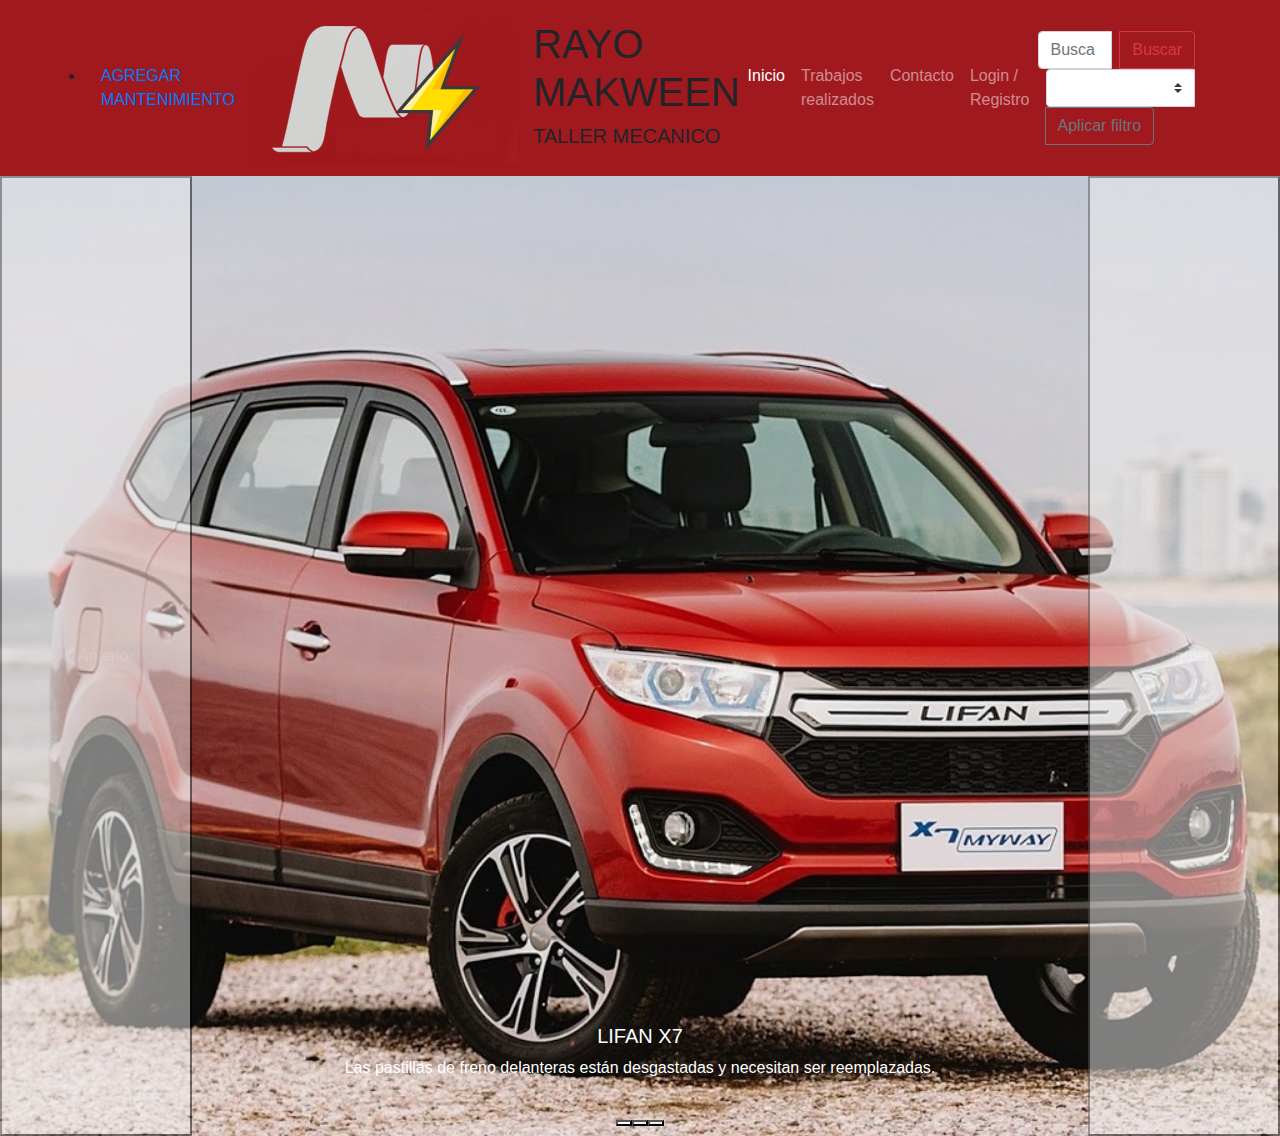
<file: index.html>
<!DOCTYPE html>
<html lang="en">
<head>
    <meta charset="UTF-8">
    <meta http-equiv="X-UA-Compatible" content="IE=edge">
    <meta name="viewport" content="width=device-width, initial-scale=1.0">
    <title>TALLER MECANICO - RAYO MAKWEEN</title>
    <link rel="stylesheet" href="https://maxcdn.bootstrapcdn.com/bootstrap/4.0.0/css/bootstrap.min.css">
    <script src="https://code.jquery.com/jquery-3.2.1.slim.min.js"></script>
    <script src="https://cdnjs.cloudflare.com/ajax/libs/popper.js/1.12.9/umd/popper.min.js"></script>
    <script src="https://maxcdn.bootstrapcdn.com/bootstrap/4.0.0/js/bootstrap.min.js"></script>
    
  
  
</head>

<body>
  
  <nav class="navbar navbar-expand-lg navbar-dark" style="background-color: #a0191f;">
    <div class="container">
      <li class="nav-item">
        <a class="nav-link" href="agregar_mantenimiento.html">AGREGAR MANTENIMIENTO</a>
       </li>
      <a class="navbar-brand" href="index.html"><img src="logotallerrayomkeen.png" class="img-responsive" width="266" height="150" alt="Logo Taller Mecánico"></a>
      <div>
         <h1 class="titulo">RAYO MAKWEEN</h1>
        <h5 class="subtitulo">TALLER MECANICO</h5>
      </div>
           <button class="navbar-toggler" type="button" data-toggle="collapse" data-target="#navbarNav" aria-controls="navbarNav" aria-expanded="false" aria-label="Toggle navigation">
            <span class="navbar-toggler-icon"></span>
           </button>

          <div class="collapse navbar-collapse" id="navbarNav">
             <ul class="navbar-nav ml-auto">
               <li class="nav-item active">
                 <a class="nav-link" href="index.html">Inicio <span class="sr-only">(current)</span></a>
               </li>

             <li class="nav-item">
             <a class="nav-link" href="trabajos_realizados.html">Trabajos realizados</a>
            </li>

            <li class="nav-item">
             <a class="nav-link" href="contacto.html">Contacto</a>
           </li>

            <li class="nav-item">
              <a class="nav-link" href="login_registro.html">Login / Registro</a>
               </li>
               </div>

     

               <div class="collapse navbar-collapse" id="navbarSupportedContent">
                <form class="form-inline ml-auto">
                  <div class="input-group">
                    <input class="form-control mr-sm-2" type="search" placeholder="Buscar" aria-label="Buscar">
                    <div class="input-group-append">
                      <button class="btn btn-outline-danger" type="submit">Buscar</button>
                    </div>
                  </div>
                  <div class="input-group ml-2">
                    <select class="custom-select" id="filtro">
                      <option selected></option>
                      <option value="opcion1">Nombre del mecanico</option>
                      <option value="opcion2">Categoria de atencion</option>
                      <option value="opcion3">Palabra clave</option>
                    </select>
                    <div class="input-group-append">
                      <button class="btn btn-outline-secondary" type="button">Aplicar filtro</button>
                    </div>
                  </div>
                </form>
              </div>
            </ul>
      </div>
    </div>
  </nav>


  <div id="carouselExampleCaptions" class="carousel slide">
    <div class="carousel-indicators">
      <button type="button" data-bs-target="#carouselExampleCaptions" data-bs-slide-to="0" class="active" aria-current="true" aria-label="Slide 1"></button>
      <button type="button" data-bs-target="#carouselExampleCaptions" data-bs-slide-to="1" aria-label="Slide 2"></button>
      <button type="button" data-bs-target="#carouselExampleCaptions" data-bs-slide-to="2" aria-label="Slide 3"></button>
    </div>
    <div class="carousel-inner">
      <div class="carousel-item active">
        <img src="LIFAN_x7.jpg" class="d-block w-100" alt="Slide 1">
        <div class="carousel-caption d-none d-md-block">
          <h5>LIFAN X7</h5>
          <p>Las pastillas de freno delanteras están desgastadas y necesitan ser reemplazadas.</p>
        </div>
      </div>
      <div class="carousel-item">
        <img src="BMW_220i.jpg" class="d-block w-100" alt="Slide 2">
        <div class="carousel-caption d-none d-md-block">
          <h5>BMW 220i</h5>
          <p> La batería está descargada y necesita ser reemplazada.</p>
        </div>
      </div>
      <div class="carousel-item">
        <img src="DFM_H30cross.jpg" class="d-block w-100" alt="3">
        <div class="carousel-caption d-none d-md-block">
          <h5>DFM H30 CROSS</h5>
          <p>El filtro de aire está sucio y necesita ser reemplazado.</p>
        </div>
      </div>
    </div>
    <button class="carousel-control-prev" type="button" data-bs-target="carouselExampleCaptions" data-bs-slide="prev">
      <span class="carousel-control-prev-icon" aria-hidden="true"></span>
      <span class="visually-hidden">Anterior</span>
    </button>
    <button class="carousel-control-next" type="button" data-bs-target="carouselExampleCaptions" data-bs-slide="next">
      <span class="carousel-control-next-icon" aria-hidden="true"></span>
      <span class="visually-hidden">Siguiente</span>
    </button>
  </div>


</body>
</html>
</file>
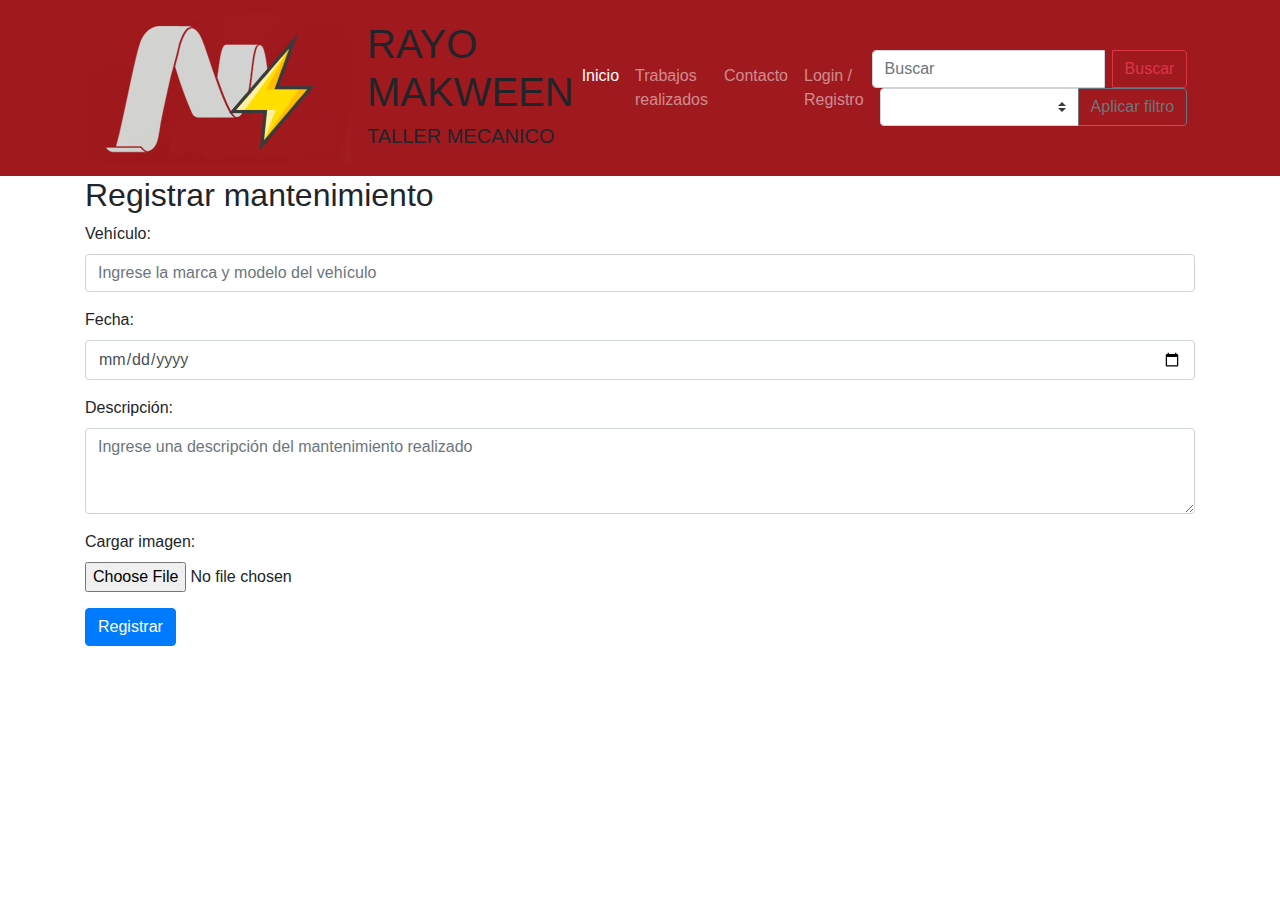
<file: agregar_mantenimiento.html>
<!DOCTYPE html>
<html lang="en">
<head>
    <meta charset="UTF-8">
    <meta http-equiv="X-UA-Compatible" content="IE=edge">
    <meta name="viewport" content="width=device-width, initial-scale=1.0">
    <title>AGREGAR MANTENIMIENTO</title>
    <link rel="stylesheet" href="https://maxcdn.bootstrapcdn.com/bootstrap/4.0.0/css/bootstrap.min.css">
    <script src="https://code.jquery.com/jquery-3.2.1.slim.min.js"></script>
    <script src="https://cdnjs.cloudflare.com/ajax/libs/popper.js/1.12.9/umd/popper.min.js"></script>
    <script src="https://maxcdn.bootstrapcdn.com/bootstrap/4.0.0/js/bootstrap.min.js"></script>
</head>
<body>
    <nav class="navbar navbar-expand-lg navbar-dark" style="background-color: #a0191f;">
        <div class="container">
          <a class="navbar-brand" href="index.html"><img src="logotallerrayomkeen.png" class="img-responsive" width="266" height="150" alt="Logo Taller Mecánico"></a>
          <div>
             <h1 class="titulo">RAYO MAKWEEN</h1>
            <h5 class="subtitulo">TALLER MECANICO</h5>
          </div>
               <button class="navbar-toggler" type="button" data-toggle="collapse" data-target="#navbarNav" aria-controls="navbarNav" aria-expanded="false" aria-label="Toggle navigation">
                <span class="navbar-toggler-icon"></span>
               </button>
    
              <div class="collapse navbar-collapse" id="navbarNav">
                 <ul class="navbar-nav ml-auto">
                   <li class="nav-item active">
                     <a class="nav-link" href="index.html">Inicio <span class="sr-only">(current)</span></a>
                   </li>
    
                 <li class="nav-item">
                 <a class="nav-link" href="trabajos_realizados.html">Trabajos realizados</a>
                </li>
    
                <li class="nav-item">
                 <a class="nav-link" href="contacto.html">Contacto</a>
               </li>
    
                <li class="nav-item">
                  <a class="nav-link" href="login_registro.html">Login / Registro</a>
                   </li>
                   </div>
    
         
    
                   <div class="collapse navbar-collapse" id="navbarSupportedContent">
                    <form class="form-inline ml-auto">
                      <div class="input-group">
                        <input class="form-control mr-sm-2" type="search" placeholder="Buscar" aria-label="Buscar">
                        <div class="input-group-append">
                          <button class="btn btn-outline-danger" type="submit">Buscar</button>
                        </div>
                      </div>
                      <div class="input-group ml-2">
                        <select class="custom-select" id="filtro">
                          <option selected></option>
                          <option value="opcion1">Nombre del mecanico</option>
                          <option value="opcion2">Categoria de atencion</option>
                          <option value="opcion3">Palabra clave</option>
                        </select>
                        <div class="input-group-append">
                          <button class="btn btn-outline-secondary" type="button">Aplicar filtro</button>
                        </div>
                      </div>
                    </form>
                  </div>
                </ul>
          </div>
        </div>
      </nav>
    

    <div class="container">
        <h2>Registrar mantenimiento</h2>
        <form>
          <div class="form-group">
            <label for="vehiculo">Vehículo:</label>
            <input type="text" class="form-control" id="vehiculo" placeholder="Ingrese la marca y modelo del vehículo" required>
          </div>
          <div class="form-group">
            <label for="fecha">Fecha:</label>
            <input type="date" class="form-control" id="fecha" required>
          </div>
          <div class="form-group">
            <label for="descripcion">Descripción:</label>
            <textarea class="form-control" id="descripcion" rows="3" placeholder="Ingrese una descripción del mantenimiento realizado"></textarea>
          </div>
          <div class="form-group">
            <label for="imagen">Cargar imagen:</label>
            <input type="file" class="form-control-file" id="imagen">
          </div>
          <button type="submit" class="btn btn-primary">Registrar</button>
        </form>
      </div>
      
</body>
</html>
</file>
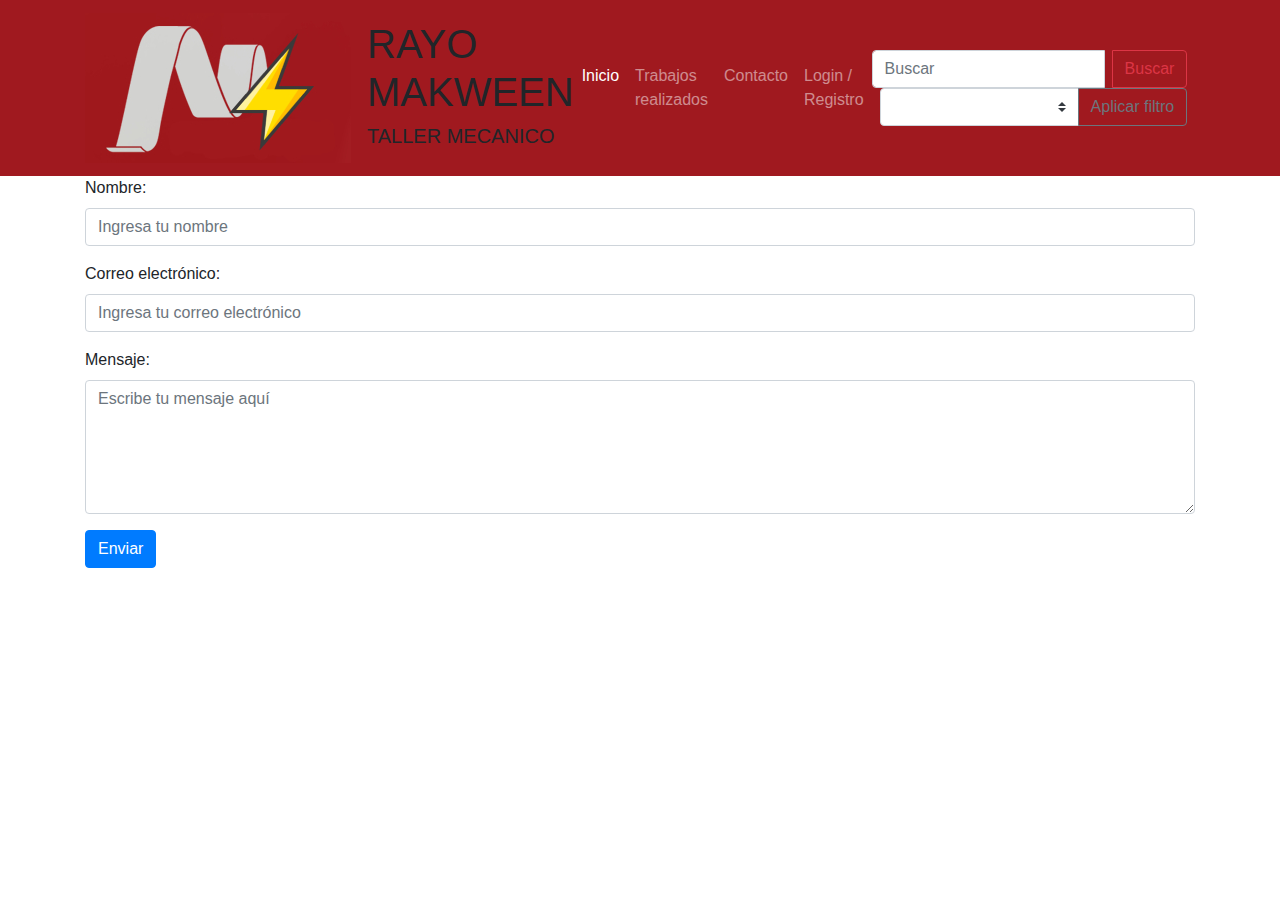
<file: contacto.html>
<!DOCTYPE html>
<html lang="en">
<head>
    <meta charset="UTF-8">
    <meta http-equiv="X-UA-Compatible" content="IE=edge">
    <meta name="viewport" content="width=device-width, initial-scale=1.0">
    <title>CONTACTO</title>
    <link rel="stylesheet" href="https://maxcdn.bootstrapcdn.com/bootstrap/4.0.0/css/bootstrap.min.css">
    <script src="https://code.jquery.com/jquery-3.2.1.slim.min.js"></script>
    <script src="https://cdnjs.cloudflare.com/ajax/libs/popper.js/1.12.9/umd/popper.min.js"></script>
    <script src="https://maxcdn.bootstrapcdn.com/bootstrap/4.0.0/js/bootstrap.min.js"></script>
</head>
<body>
  <nav class="navbar navbar-expand-lg navbar-dark" style="background-color: #a0191f;">
    <div class="container">
      <a class="navbar-brand" href="index.html"><img src="logotallerrayomkeen.png" class="img-responsive" width="266" height="150" alt="Logo Taller Mecánico"></a>
      <div>
         <h1 class="titulo">RAYO MAKWEEN</h1>
        <h5 class="subtitulo">TALLER MECANICO</h5>
      </div>
           <button class="navbar-toggler" type="button" data-toggle="collapse" data-target="#navbarNav" aria-controls="navbarNav" aria-expanded="false" aria-label="Toggle navigation">
            <span class="navbar-toggler-icon"></span>
           </button>

          <div class="collapse navbar-collapse" id="navbarNav">
             <ul class="navbar-nav ml-auto">
               <li class="nav-item active">
                 <a class="nav-link" href="index.html">Inicio <span class="sr-only">(current)</span></a>
               </li>

             <li class="nav-item">
             <a class="nav-link" href="trabajos_realizados.html">Trabajos realizados</a>
            </li>

            <li class="nav-item">
             <a class="nav-link" href="contacto.html">Contacto</a>
           </li>

            <li class="nav-item">
              <a class="nav-link" href="login_registro.html">Login / Registro</a>
               </li>
               </div>

     

               <div class="collapse navbar-collapse" id="navbarSupportedContent">
                <form class="form-inline ml-auto">
                  <div class="input-group">
                    <input class="form-control mr-sm-2" type="search" placeholder="Buscar" aria-label="Buscar">
                    <div class="input-group-append">
                      <button class="btn btn-outline-danger" type="submit">Buscar</button>
                    </div>
                  </div>
                  <div class="input-group ml-2">
                    <select class="custom-select" id="filtro">
                      <option selected></option>
                      <option value="opcion1">Nombre del mecanico</option>
                      <option value="opcion2">Categoria de atencion</option>
                      <option value="opcion3">Palabra clave</option>
                    </select>
                    <div class="input-group-append">
                      <button class="btn btn-outline-secondary" type="button">Aplicar filtro</button>
                    </div>
                  </div>
                </form>
              </div>
            </ul>
      </div>
    </div>
  </nav>

    <div class="container">
        <form>
          <div class="form-group">
            <label for="name">Nombre:</label>
            <input type="text" class="form-control" id="name" placeholder="Ingresa tu nombre">
          </div>
          <div class="form-group">
            <label for="email">Correo electrónico:</label>
            <input type="email" class="form-control" id="email" placeholder="Ingresa tu correo electrónico">
          </div>
          <div class="form-group">
            <label for="message">Mensaje:</label>
            <textarea class="form-control" id="message" rows="5" placeholder="Escribe tu mensaje aquí"></textarea>
          </div>
          <button type="submit" class="btn btn-primary">Enviar</button>
        </form>
      </div>
      
</body>
</html>
</file>
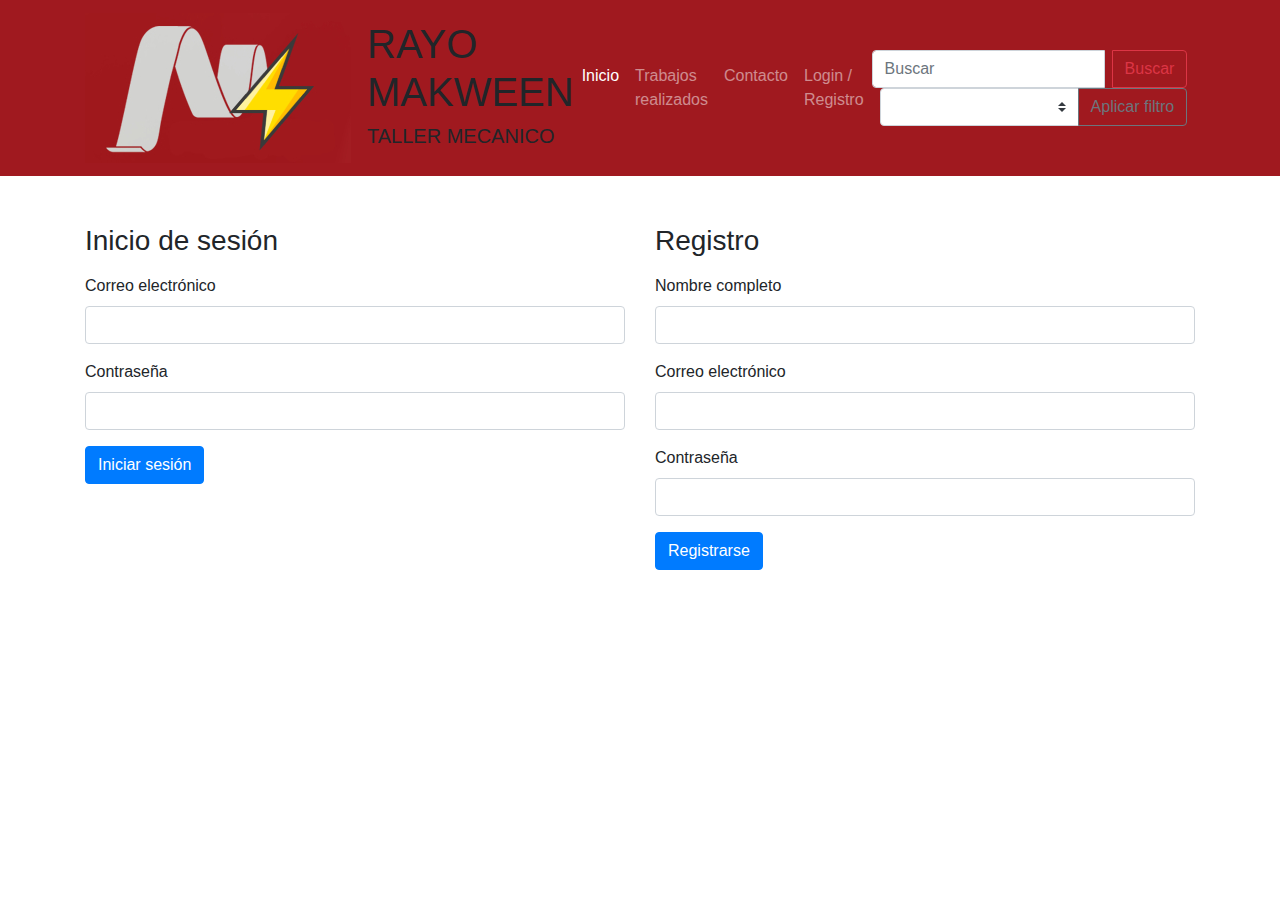
<file: login_registro.html>
<!DOCTYPE html>
<html>
<head>
	<title>Formulario de inicio de sesión y registro</title>
  <link rel="stylesheet" href="https://maxcdn.bootstrapcdn.com/bootstrap/4.0.0/css/bootstrap.min.css">
  <script src="https://code.jquery.com/jquery-3.2.1.slim.min.js"></script>
  <script src="https://cdnjs.cloudflare.com/ajax/libs/popper.js/1.12.9/umd/popper.min.js"></script>
  <script src="https://maxcdn.bootstrapcdn.com/bootstrap/4.0.0/js/bootstrap.min.js"></script>
</head>
<body>

  <nav class="navbar navbar-expand-lg navbar-dark" style="background-color: #a0191f;">
    <div class="container">
      <a class="navbar-brand" href="index.html"><img src="logotallerrayomkeen.png" class="img-responsive" width="266" height="150" alt="Logo Taller Mecánico"></a>
      <div>
         <h1 class="titulo">RAYO MAKWEEN</h1>
        <h5 class="subtitulo">TALLER MECANICO</h5>
      </div>
           <button class="navbar-toggler" type="button" data-toggle="collapse" data-target="#navbarNav" aria-controls="navbarNav" aria-expanded="false" aria-label="Toggle navigation">
            <span class="navbar-toggler-icon"></span>
           </button>

          <div class="collapse navbar-collapse" id="navbarNav">
             <ul class="navbar-nav ml-auto">
               <li class="nav-item active">
                 <a class="nav-link" href="index.html">Inicio <span class="sr-only">(current)</span></a>
               </li>

             <li class="nav-item">
             <a class="nav-link" href="trabajos_realizados.html">Trabajos realizados</a>
            </li>

            <li class="nav-item">
             <a class="nav-link" href="contacto.html">Contacto</a>
           </li>

            <li class="nav-item">
              <a class="nav-link" href="login_registro.html">Login / Registro</a>
               </li>
               </div>

     

               <div class="collapse navbar-collapse" id="navbarSupportedContent">
                <form class="form-inline ml-auto">
                  <div class="input-group">
                    <input class="form-control mr-sm-2" type="search" placeholder="Buscar" aria-label="Buscar">
                    <div class="input-group-append">
                      <button class="btn btn-outline-danger" type="submit">Buscar</button>
                    </div>
                  </div>
                  <div class="input-group ml-2">
                    <select class="custom-select" id="filtro">
                      <option selected></option>
                      <option value="opcion1">Nombre del mecanico</option>
                      <option value="opcion2">Categoria de atencion</option>
                      <option value="opcion3">Palabra clave</option>
                    </select>
                    <div class="input-group-append">
                      <button class="btn btn-outline-secondary" type="button">Aplicar filtro</button>
                    </div>
                  </div>
                </form>
              </div>
            </ul>
      </div>
    </div>
  </nav>

	<div class="container mt-5">
		<div class="row">
			<div class="col-md-6">
				<h3 class="mb-3">Inicio de sesión</h3>
				<form>
					<div class="mb-3">
						<label for="email" class="form-label">Correo electrónico</label>
						<input type="email" class="form-control" id="email">
					</div>
					<div class="mb-3">
						<label for="password" class="form-label">Contraseña</label>
						<input type="password" class="form-control" id="password">
					</div>
					<button type="submit" class="btn btn-primary">Iniciar sesión</button>
				</form>
			</div>
			<div class="col-md-6">
				<h3 class="mb-3">Registro</h3>
				<form>
					<div class="mb-3">
						<label for="name" class="form-label">Nombre completo</label>
						<input type="text" class="form-control" id="name">
					</div>
					<div class="mb-3">
						<label for="email" class="form-label">Correo electrónico</label>
						<input type="email" class="form-control" id="email">
					</div>
					<div class="mb-3">
						<label for="password" class="form-label">Contraseña</label>
						<input type="password" class="form-control" id="password">
					</div>
					<button type="submit" class="btn btn-primary">Registrarse</button>
				</form>
			</div>
		</div>
	</div>

</body>
</html>
</file>
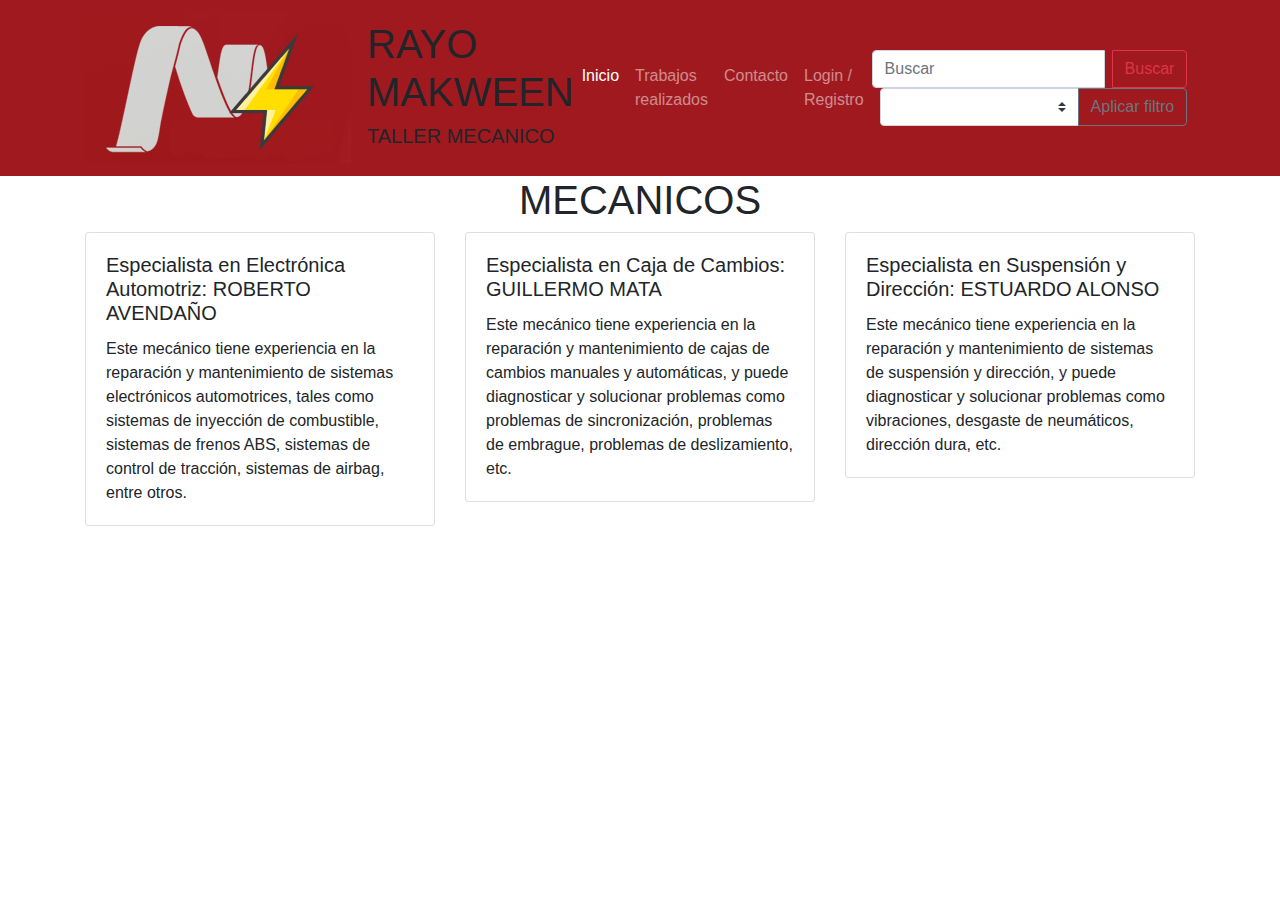
<file: mecanicos.html>
<!DOCTYPE html>
<html lang="en">
<head>
    <meta charset="UTF-8">
    <meta http-equiv="X-UA-Compatible" content="IE=edge">
    <meta name="viewport" content="width=device-width, initial-scale=1.0">
    <title>MECANICOS</title>
    <link rel="stylesheet" href="https://maxcdn.bootstrapcdn.com/bootstrap/4.0.0/css/bootstrap.min.css">
    <script src="https://code.jquery.com/jquery-3.2.1.slim.min.js"></script>
    <script src="https://cdnjs.cloudflare.com/ajax/libs/popper.js/1.12.9/umd/popper.min.js"></script>
    <script src="https://maxcdn.bootstrapcdn.com/bootstrap/4.0.0/js/bootstrap.min.js"></script>
</head>
<body>
  <nav class="navbar navbar-expand-lg navbar-dark" style="background-color: #a0191f;">
    <div class="container">
      <a class="navbar-brand" href="index.html"><img src="logotallerrayomkeen.png" class="img-responsive" width="266" height="150" alt="Logo Taller Mecánico"></a>
      <div>
         <h1 class="titulo">RAYO MAKWEEN</h1>
        <h5 class="subtitulo">TALLER MECANICO</h5>
      </div>
           <button class="navbar-toggler" type="button" data-toggle="collapse" data-target="#navbarNav" aria-controls="navbarNav" aria-expanded="false" aria-label="Toggle navigation">
            <span class="navbar-toggler-icon"></span>
           </button>

          <div class="collapse navbar-collapse" id="navbarNav">
             <ul class="navbar-nav ml-auto">
               <li class="nav-item active">
                 <a class="nav-link" href="index.html">Inicio <span class="sr-only">(current)</span></a>
               </li>

             <li class="nav-item">
             <a class="nav-link" href="trabajos_realizados.html">Trabajos realizados</a>
            </li>

            <li class="nav-item">
             <a class="nav-link" href="contacto.html">Contacto</a>
           </li>

            <li class="nav-item">
              <a class="nav-link" href="login_registro.html">Login / Registro</a>
               </li>
               </div>

     

               <div class="collapse navbar-collapse" id="navbarSupportedContent">
                <form class="form-inline ml-auto">
                  <div class="input-group">
                    <input class="form-control mr-sm-2" type="search" placeholder="Buscar" aria-label="Buscar">
                    <div class="input-group-append">
                      <button class="btn btn-outline-danger" type="submit">Buscar</button>
                    </div>
                  </div>
                  <div class="input-group ml-2">
                    <select class="custom-select" id="filtro">
                      <option selected></option>
                      <option value="opcion1">Nombre del mecanico</option>
                      <option value="opcion2">Categoria de atencion</option>
                      <option value="opcion3">Palabra clave</option>
                    </select>
                    <div class="input-group-append">
                      <button class="btn btn-outline-secondary" type="button">Aplicar filtro</button>
                    </div>
                  </div>
                </form>
              </div>
            </ul>
      </div>
    </div>
  </nav>
  
	<div class="container">
		<h1 class="text-center">MECANICOS</h1>
		<div class="row">
			<div class="col-md-4">
				<div class="card">
					<div class="card-body">
						<h5 class="card-title">Especialista en Electrónica Automotriz: ROBERTO AVENDAÑO</h5>
						<p class="card-text">Este mecánico tiene experiencia en la reparación y mantenimiento de sistemas electrónicos automotrices, tales como sistemas de inyección de combustible, sistemas de frenos ABS, sistemas de control de tracción, sistemas de airbag, entre otros.</p>
					</div>
				</div>
			</div>
			<div class="col-md-4">
				<div class="card">
					<div class="card-body">
						<h5 class="card-title">Especialista en Caja de Cambios: GUILLERMO MATA</h5>
						<p class="card-text">Este mecánico tiene experiencia en la reparación y mantenimiento de cajas de cambios manuales y automáticas, y puede diagnosticar y solucionar problemas como problemas de sincronización, problemas de embrague, problemas de deslizamiento, etc.</p>
					</div>
				</div>
			</div>
			<div class="col-md-4">
				<div class="card">
					<div class="card-body">
						<h5 class="card-title">Especialista en Suspensión y Dirección: ESTUARDO ALONSO</h5>
						<p class="card-text">Este mecánico tiene experiencia en la reparación y mantenimiento de sistemas de suspensión y dirección, y puede diagnosticar y solucionar problemas como vibraciones, desgaste de neumáticos, dirección dura, etc.</p>
					</div>
				</div>
			</div>
		</div>
	</div>
	
</body>
</html>
</file>
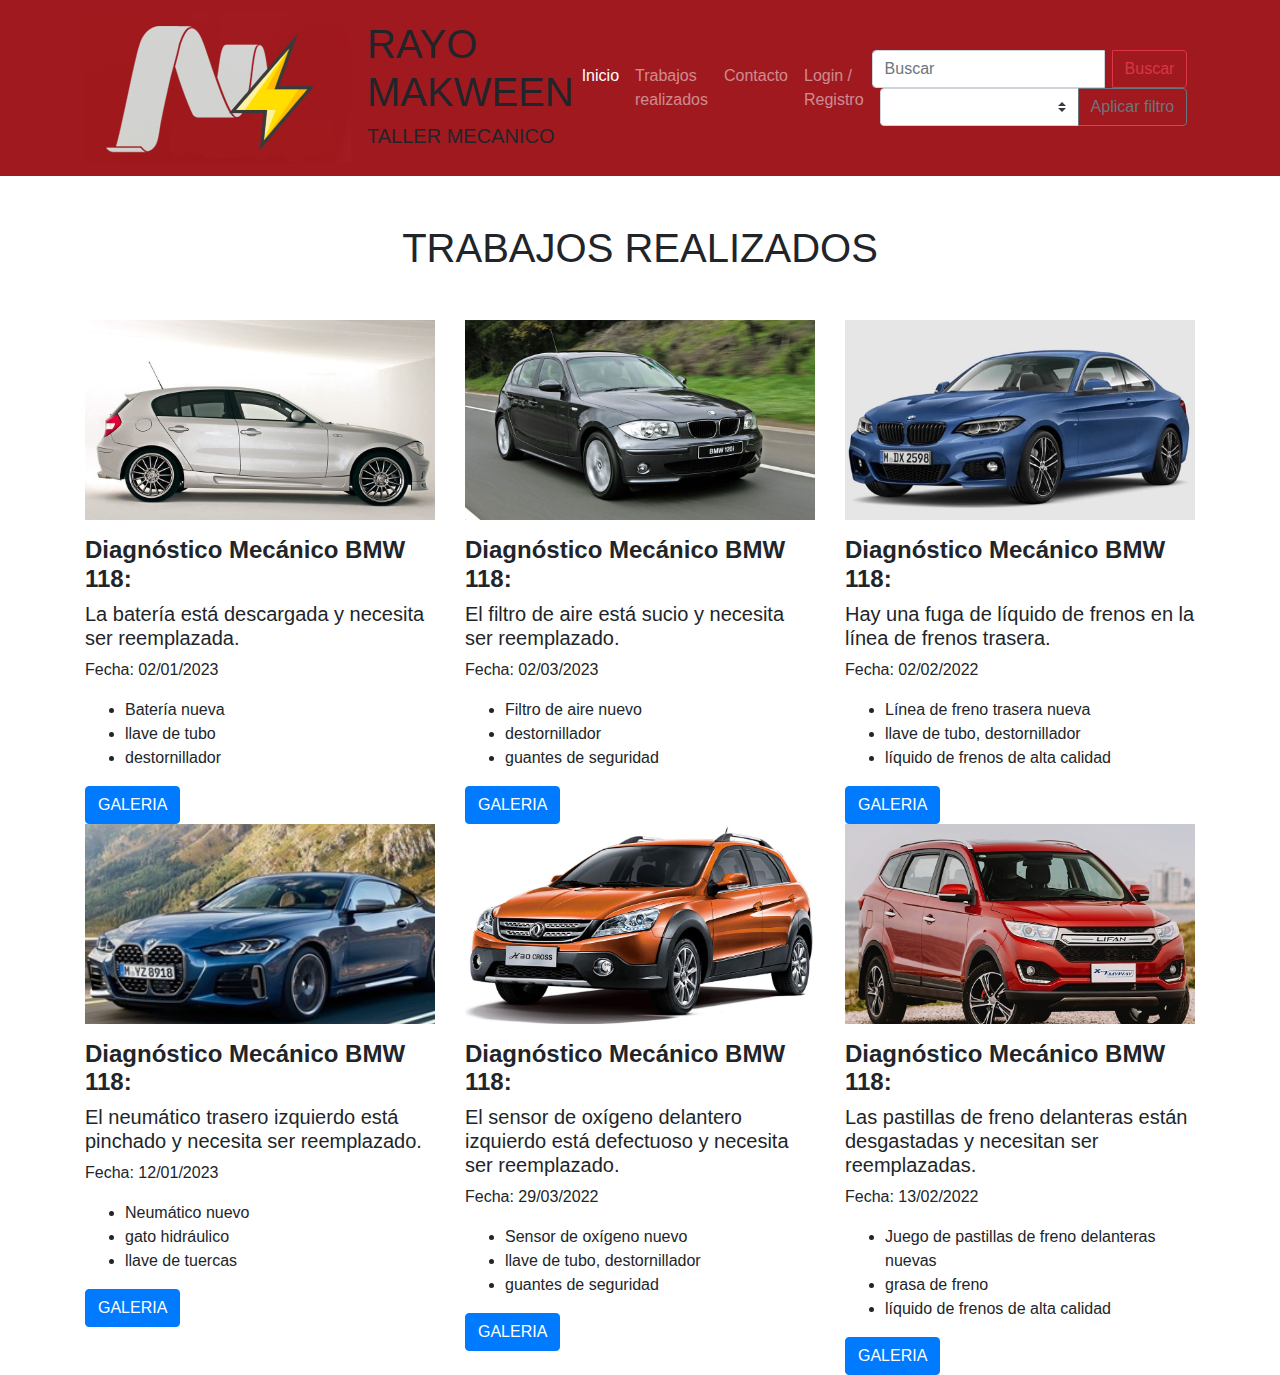
<file: trabajos_realizados.html>
<!DOCTYPE html>
<html lang="es">
  <head>
    <meta charset="UTF-8">
    <title>TRABAJOS REALIZADOS</title>
    <link rel="stylesheet" href="https://maxcdn.bootstrapcdn.com/bootstrap/4.0.0/css/bootstrap.min.css">
    <script src="https://code.jquery.com/jquery-3.2.1.slim.min.js"></script>
    <script src="https://cdnjs.cloudflare.com/ajax/libs/popper.js/1.12.9/umd/popper.min.js"></script>
    <script src="https://maxcdn.bootstrapcdn.com/bootstrap/4.0.0/js/bootstrap.min.js"></script>
         <style>
      .thumbnail img {
        width: 100%;
        height: 200px;
        object-fit: cover;
      }
      .thumbnail h4 {
        margin-top: 1rem;
        font-weight: bold;
      }
      .gallery {
        display: none;
      }
      .gallery.active {
        display: flex;
        flex-wrap: wrap;
        margin-top: 1rem;
      }
      .gallery.active img {
        width: 100%;
        height: 150px;
        margin-right: 1rem;
        margin-bottom: 1rem;
        object-fit: cover;
        cursor: pointer;
      }
      .gallery.active img:last-child {
        margin-right: 0;
      }
      .gallery.active img:hover {
        opacity: 0.8;
      }
    </style>
  </head>

  <body>
    <nav class="navbar navbar-expand-lg navbar-dark" style="background-color: #a0191f;">
      <div class="container">
        <a class="navbar-brand" href="index.html"><img src="logotallerrayomkeen.png" class="img-responsive" width="266" height="150" alt="Logo Taller Mecánico"></a>
        <div>
           <h1 class="titulo">RAYO MAKWEEN</h1>
          <h5 class="subtitulo">TALLER MECANICO</h5>
        </div>
             <button class="navbar-toggler" type="button" data-toggle="collapse" data-target="#navbarNav" aria-controls="navbarNav" aria-expanded="false" aria-label="Toggle navigation">
              <span class="navbar-toggler-icon"></span>
             </button>
  
            <div class="collapse navbar-collapse" id="navbarNav">
               <ul class="navbar-nav ml-auto">
                 <li class="nav-item active">
                   <a class="nav-link" href="index.html">Inicio <span class="sr-only">(current)</span></a>
                 </li>
  
               <li class="nav-item">
               <a class="nav-link" href="trabajos_realizados.html">Trabajos realizados</a>
              </li>
  
              <li class="nav-item">
               <a class="nav-link" href="contacto.html">Contacto</a>
             </li>
  
              <li class="nav-item">
                <a class="nav-link" href="login_registro.html">Login / Registro</a>
                 </li>
                 </div>
  
       
  
                 <div class="collapse navbar-collapse" id="navbarSupportedContent">
                  <form class="form-inline ml-auto">
                    <div class="input-group">
                      <input class="form-control mr-sm-2" type="search" placeholder="Buscar" aria-label="Buscar">
                      <div class="input-group-append">
                        <button class="btn btn-outline-danger" type="submit">Buscar</button>
                      </div>
                    </div>
                    <div class="input-group ml-2">
                      <select class="custom-select" id="filtro">
                        <option selected></option>
                        <option value="opcion1">Nombre del mecanico</option>
                        <option value="opcion2">Categoria de atencion</option>
                        <option value="opcion3">Palabra clave</option>
                      </select>
                      <div class="input-group-append">
                        <button class="btn btn-outline-secondary" type="button">Aplicar filtro</button>
                      </div>
                    </div>
                  </form>
                </div>
              </ul>
        </div>
      </div>
    </nav>

    <div class="container">
      <h1 class="text-center mt-5 mb-5">TRABAJOS REALIZADOS</h1>
      <div class="row">
        <div class="col-md-4">
          <div class="thumbnail">
            <img src="BMW_118.jpg" alt="BMW 118">
            <h4>Diagnóstico Mecánico BMW 118: </h4>
              <h5>La batería está descargada y necesita ser reemplazada.</h5>
            <p>Fecha: 02/01/2023</p>
            <ul>
              <li>Batería nueva</li>
              <li>llave de tubo</li>
              <li>destornillador</li>
            </ul>
            <button type="button" class="btn btn-primary" data-toggle="modal" data-target="#myModal1">
                GALERIA
              </button>
              
              <div class="modal fade" id="myModal1" tabindex="-1" role="dialog" aria-labelledby="myModalLabel">
                <div class="modal-dialog" role="document">
                  <div class="modal-content">
                    <div class="modal-body">
                      <img src="mecanico1.jpeg" class="img-fluid" alt="mecanico1">
                    
                    </div>
                </div>
              </div>
            </div>
        </div>


          
        </div>
        <div class="col-md-4">
          <div class="thumbnail">
            <img src="BMW_120.jpg" alt="BMW 120">
            <h4>Diagnóstico Mecánico BMW 118: </h4>
            <h5>El filtro de aire está sucio y necesita ser reemplazado.</h5>
            <p>Fecha: 02/03/2023</p>
            <ul>
              <li>Filtro de aire nuevo</li>
              <li>destornillador</li>
              <li>guantes de seguridad</li>
            </ul>
            <button type="button" class="btn btn-primary" data-toggle="modal" data-target="#myModal2">
                GALERIA
              </button>
              
              <div class="modal fade" id="myModal2" tabindex="-1" role="dialog" aria-labelledby="myModalLabel">
                <div class="modal-dialog" role="document">
                  <div class="modal-content">
                    <div class="modal-body">
                      <img src="mecanico2.jpeg" class="img-fluid" alt="mecanico2">
                    </div>
                </div>
              </div>
            </div>
        </div>


          
        </div>
        <div class="col-md-4">
            <div class="thumbnail">
              <img src="BMW_220i.jpg" alt="BMW 220i">
              <h4>Diagnóstico Mecánico BMW 118: </h4>
              <h5>Hay una fuga de líquido de frenos en la línea de frenos trasera.</h5>
              <p>Fecha: 02/02/2022</p>
              <ul>
                <li>Línea de freno trasera nueva</li>
                <li>llave de tubo, destornillador</li>
                <li>líquido de frenos de alta calidad</li>
              </ul>
              <button type="button" class="btn btn-primary" data-toggle="modal" data-target="#myModal3">
                GALERIA
              </button>
              
              <div class="modal fade" id="myModal3" tabindex="-1" role="dialog" aria-labelledby="myModalLabel">
                <div class="modal-dialog" role="document">
                  <div class="modal-content">
                    <div class="modal-body">
                      <img src="mecanico3.jpeg" class="img-fluid" alt="mecanico3">
                    </div>
                </div>
              </div>
            </div>
        </div>


          
        </div>
          <div class="col-md-4">
            <div class="thumbnail">
              <img src="BMW4.jpg" alt="BMW 4">
              <h4>Diagnóstico Mecánico BMW 118: </h4>
              <h5>El neumático trasero izquierdo está pinchado y necesita ser reemplazado.</h5>
              <p>Fecha: 12/01/2023</p>
              <ul>
                <li>Neumático nuevo</li>
                <li>gato hidráulico</li>
                <li> llave de tuercas</li>
              </ul>
              <button type="button" class="btn btn-primary" data-toggle="modal" data-target="#myModal4">
                GALERIA
              </button>
              
              <div class="modal fade" id="myModal4" tabindex="-1" role="dialog" aria-labelledby="myModalLabel">
                <div class="modal-dialog" role="document">
                  <div class="modal-content">
                    <div class="modal-body">
                      <img src="mecanico4.jpeg" class="img-fluid" alt="mecanico4">
                    </div>
                </div>
              </div>
            </div>
        </div>


          
        </div>
          <div class="col-md-4">
            <div class="thumbnail">
              <img src="DFM_H30cross.jpg" alt="DFM H30 CROSS">
              <h4>Diagnóstico Mecánico BMW 118: </h4>
              <h5>El sensor de oxígeno delantero izquierdo está defectuoso y necesita ser reemplazado.</h5>
              <p>Fecha: 29/03/2022</p>
              <ul>
                <li>Sensor de oxígeno nuevo</li>
                <li>llave de tubo, destornillador</li>
                <li>guantes de seguridad</li>
              </ul>
              <button type="button" class="btn btn-primary" data-toggle="modal" data-target="#myModal5">
                GALERIA
              </button>
              
              <div class="modal fade" id="myModal5" tabindex="-1" role="dialog" aria-labelledby="myModalLabel">
                <div class="modal-dialog" role="document">
                  <div class="modal-content">
                    <div class="modal-body">
                      <img src="mecanico5.jpeg" class="img-fluid" alt="mecanico5">
                    </div>
                </div>
              </div>
            </div>
        </div>


          
        </div>
          <div class="col-md-4">
            <div class="thumbnail">
              <img src="LIFAN_x7.jpg" alt="LIFAN X7">
              <h4>Diagnóstico Mecánico BMW 118: </h4>
              <h5>Las pastillas de freno delanteras están desgastadas y necesitan ser reemplazadas.</h5>
              <p>Fecha: 13/02/2022</p>
              <ul>
                <li>Juego de pastillas de freno delanteras nuevas</li>
                <li>grasa de freno</li>
                <li>líquido de frenos de alta calidad</li>
              </ul>
              <button type="button" class="btn btn-primary" data-toggle="modal" data-target="#myModal6">
                GALERIA
              </button>
              <div class="modal fade" id="myModal6" tabindex="-1" role="dialog" aria-labelledby="myModalLabel">
                <div class="modal-dialog" role="document">
                  <div class="modal-content">
                    <div class="modal-body">
                      <img src="mecanico6.jpeg" class="img-fluid" alt="mecanico6">
                    </div>
                </div>
              </div>
            </div>
        </div>


        </div>
</body>
</file>
